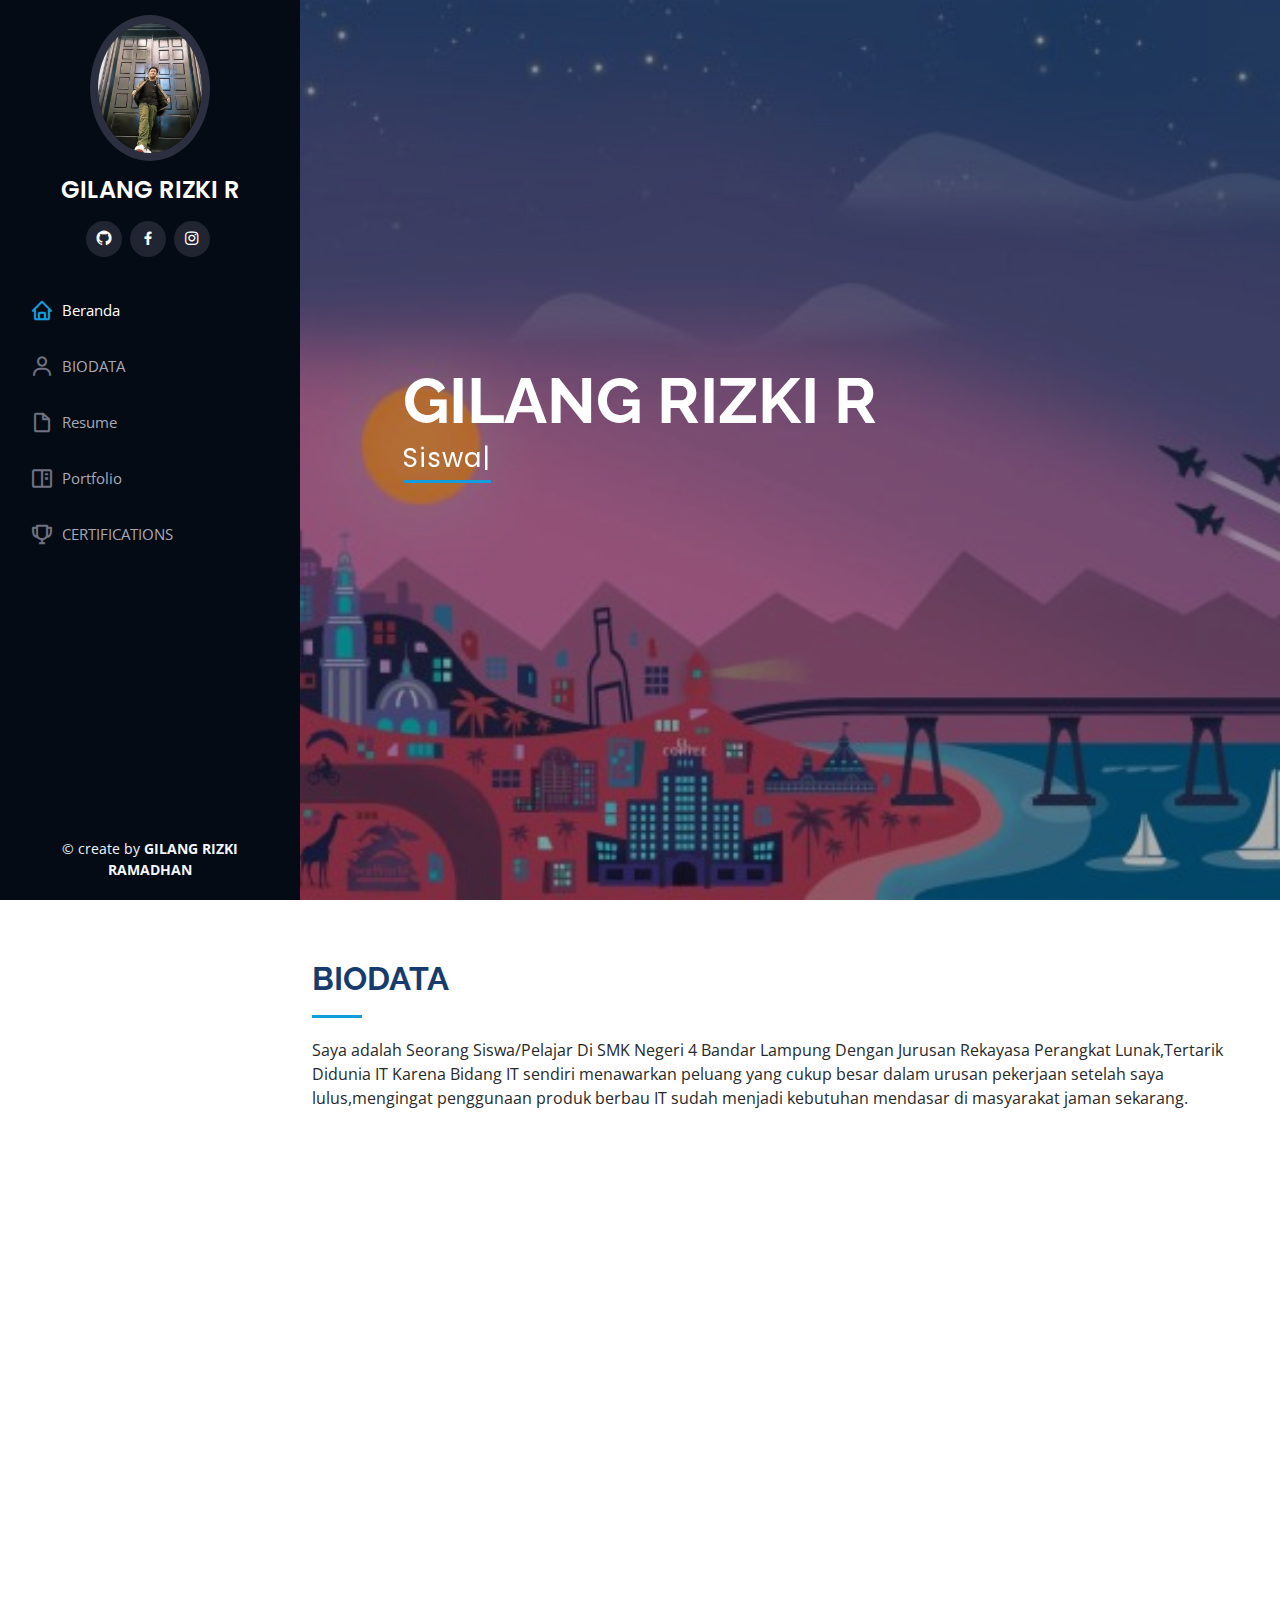
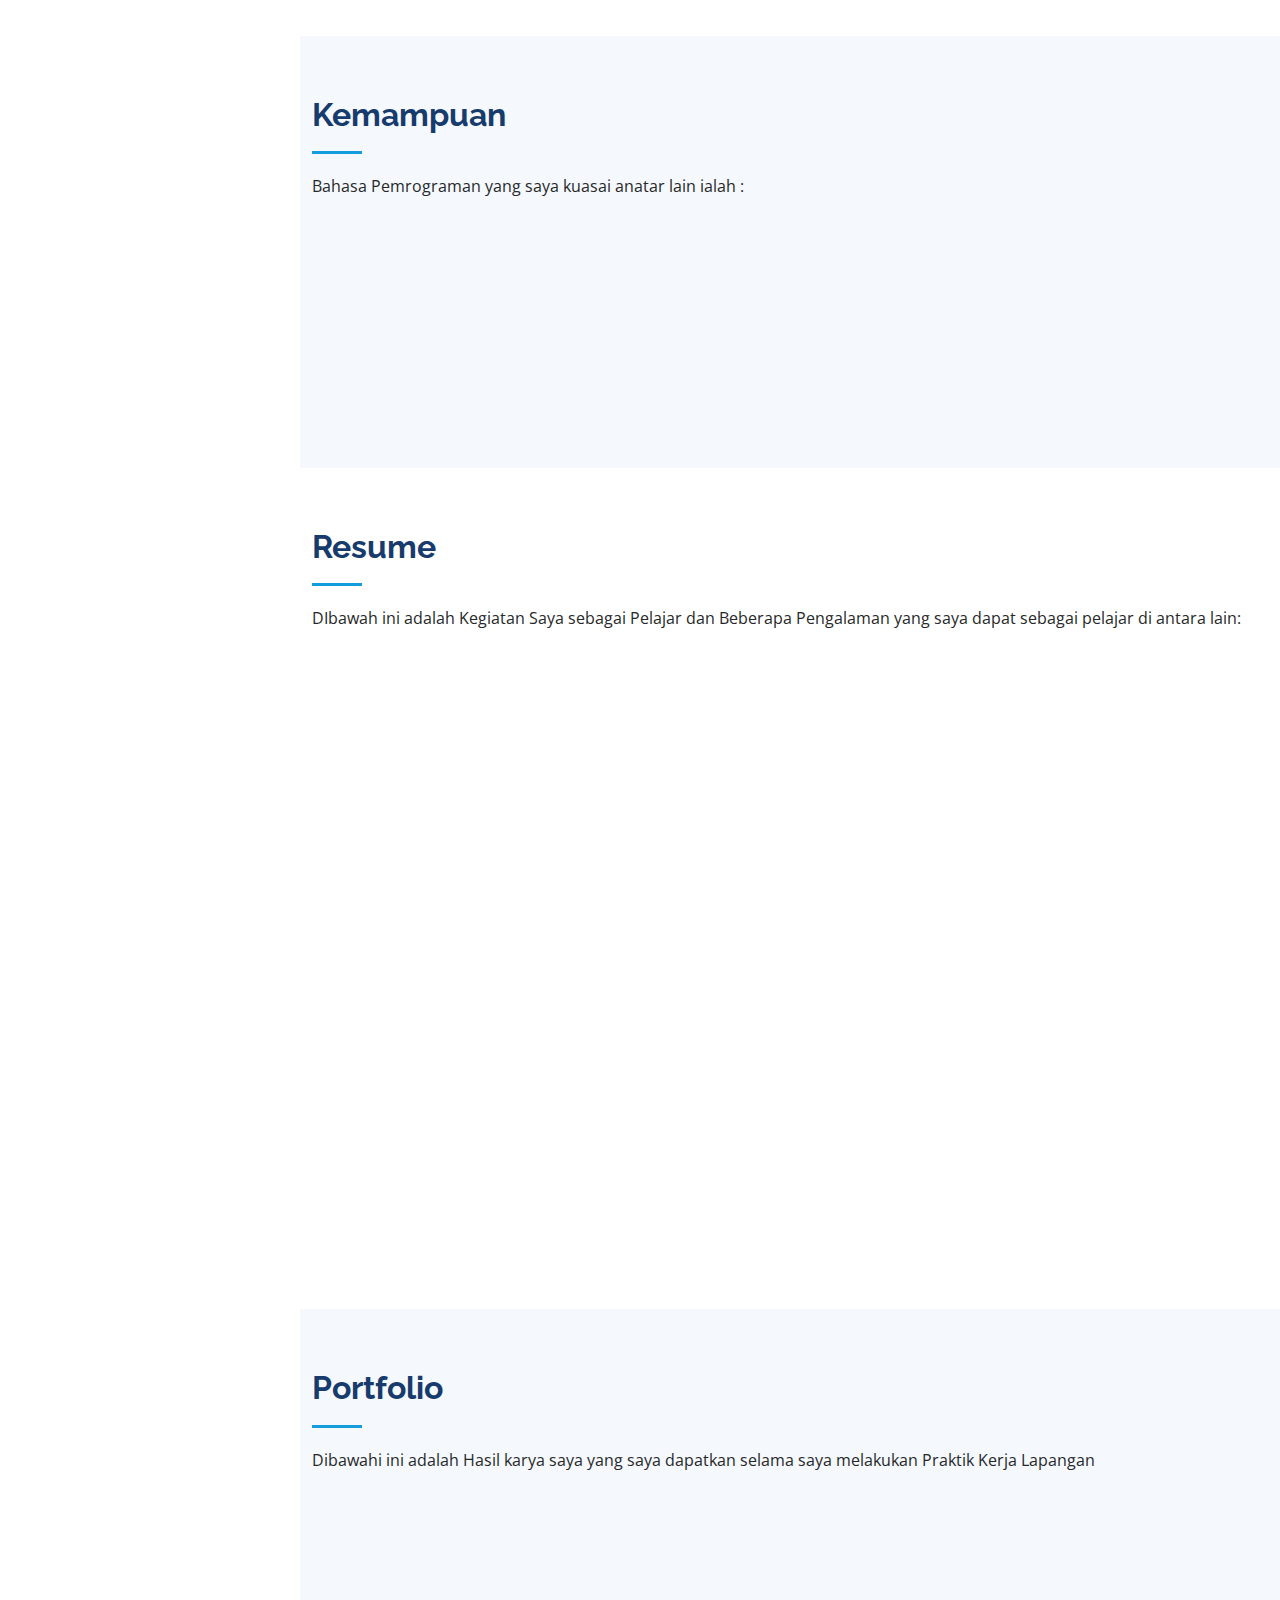
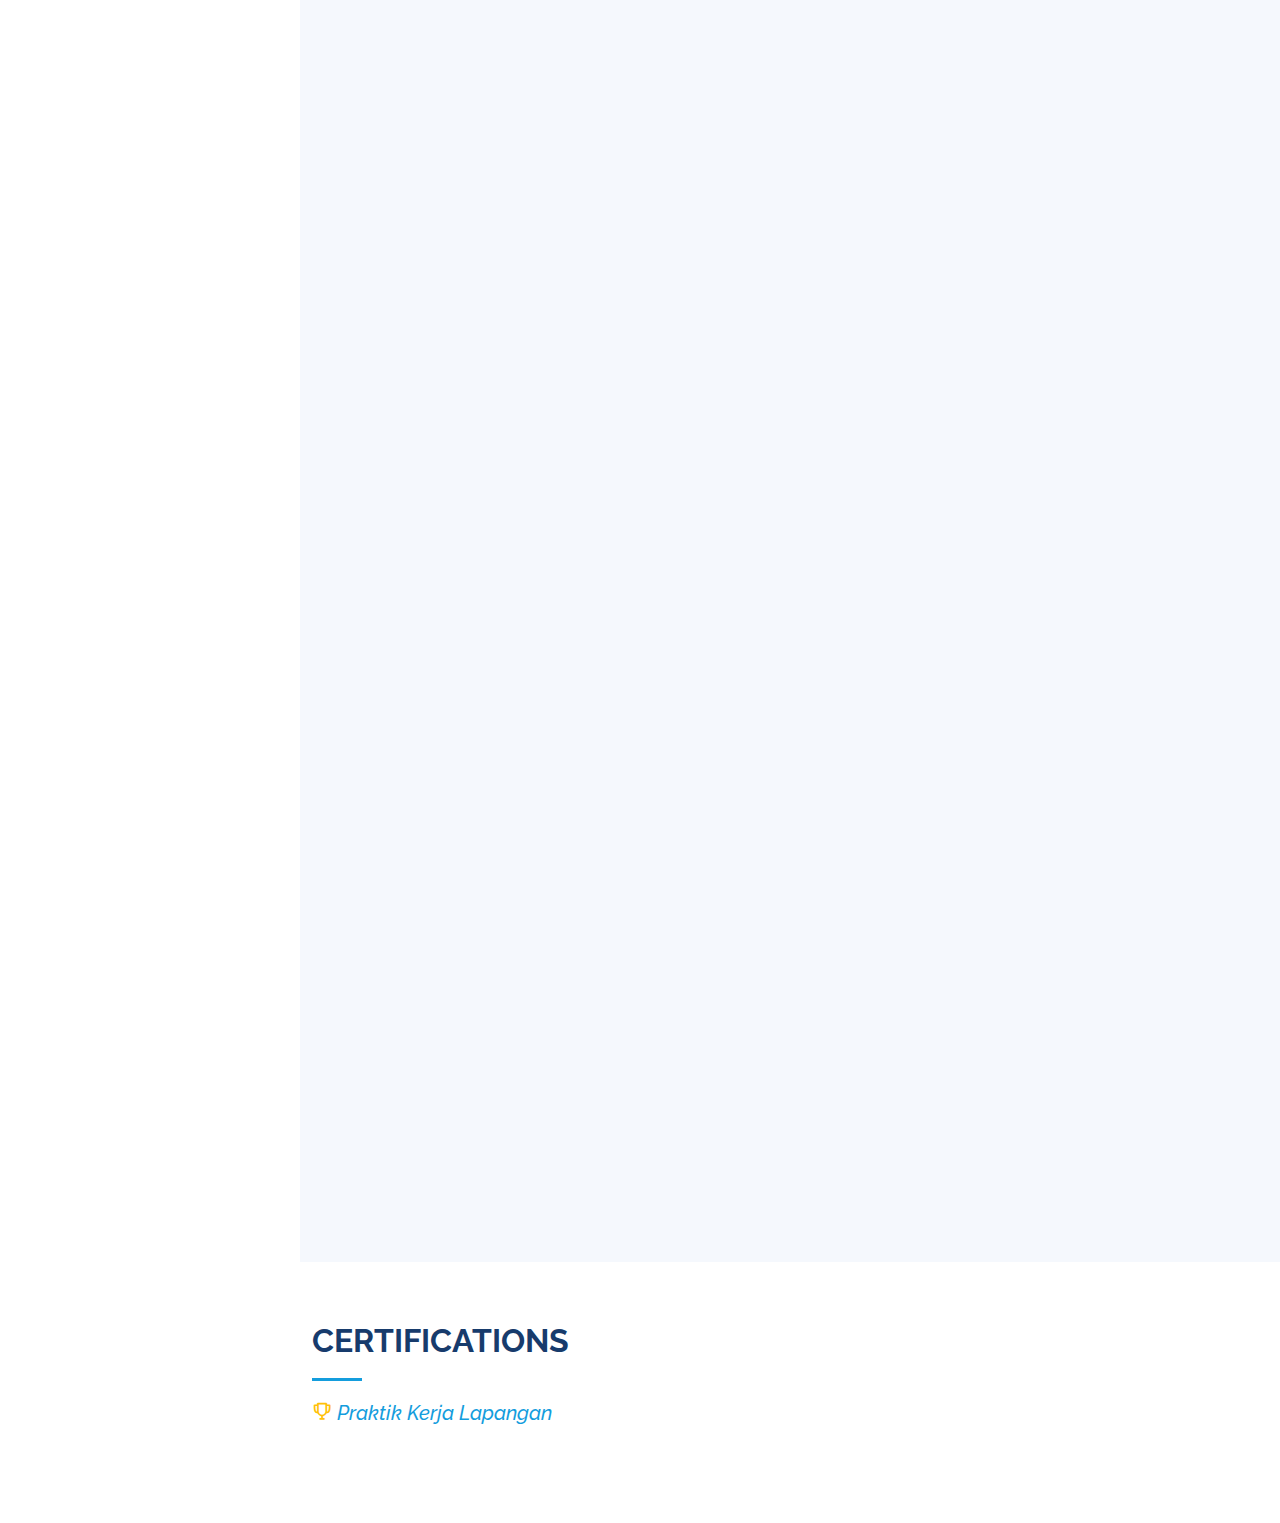
<file: index.html>
<!DOCTYPE html>
<html lang="en">
  <head>
    <meta charset="utf-8" />
    <meta content="width=device-width, initial-scale=1.0" name="viewport" />

    <title>Curicculum Vitae Bootstrap Template - Index</title>
    <meta content="" name="description" />
    <meta content="" name="keywords" />

    <!-- Favicons -->
    <link href="assets/img/favicon.png" rel="icon" />
    <link href="assets/img/apple-touch-icon.png" rel="apple-touch-icon" />

    <!-- Google Fonts -->
    <link href="https://fonts.googleapis.com/css?family=Open+Sans:300,300i,400,400i,600,600i,700,700i|Raleway:300,300i,400,400i,500,500i,600,600i,700,700i|Poppins:300,300i,400,400i,500,500i,600,600i,700,700i" rel="stylesheet" />

    <!-- Vendor CSS Files -->
    <link href="assets/vendor/aos/aos.css" rel="stylesheet" />
    <link href="assets/vendor/bootstrap/css/bootstrap.min.css" rel="stylesheet" />
    <link href="assets/vendor/bootstrap-icons/bootstrap-icons.css" rel="stylesheet" />
    <link href="assets/vendor/boxicons/css/boxicons.min.css" rel="stylesheet" />
    <link href="assets/vendor/glightbox/css/glightbox.min.css" rel="stylesheet" />
    <link href="assets/vendor/swiper/swiper-bundle.min.css" rel="stylesheet" />

    <!-- Template Main CSS File -->
    <link href="assets/css/style.css" rel="stylesheet" />

    <!-- =======================================================
  * Template Name: iPortfolio - v3.7.0
  * Template URL: https://bootstrapmade.com/iportfolio-bootstrap-portfolio-websites-template/
  * Author: BootstrapMade.com
  * License: https://bootstrapmade.com/license/
  ======================================================== -->
  </head>

  <body>
    <!-- ======= Mobile nav toggle button ======= -->
    <i class="bi bi-list mobile-nav-toggle d-xl-none"></i>

    <!-- ======= Header ======= -->
    <header id="header">
      <div class="d-flex flex-column">
        <div class="profile">
          <img src="assets/img/WhatsApp Image 2022-04-14 at 09.47.21.jpeg" alt="" class="img-fluid rounded-circle" />
          <h1 class="text-light"><a href="index.html">GILANG RIZKI R</a></h1>
          <div class="social-links mt-3 text-center">
            <a target="_blank" href="https://github.com/gilangrizkiramadhan19" class="github"><i class="bx bxl-github"></i></a>
            <a target="_blank" href="https://www.facebook.com/gilang.r.ramdhan.1" class="facebook"><i class="bx bxl-facebook"></i></a>
            <a target="_blank" href="https://www.instagram.com/gilangrizkiramadhann19/" class="instagram"><i class="bx bxl-instagram"></i></a>
            <!-- <a href="#" class="google-plus"><i class="bx bxl-skype"></i></a>
          <a href="#" class="linkedin"><i class="bx bxl-linkedin"></i></a> -->
          </div>
        </div>

        <nav id="navbar" class="nav-menu navbar">
          <ul>
            <li>
              <a href="#hero" class="nav-link scrollto active"><i class="bx bx-home"></i> <span>Beranda</span></a>
            </li>
            <li>
              <a href="#BIODATA" class="nav-link scrollto"><i class="bx bx-user"></i> <span>BIODATA</span></a>
            </li>
            <li>
              <a href="#resume" class="nav-link scrollto"><i class="bx bx-file-blank"></i> <span>Resume</span></a>
            </li>
            <li>
              <a href="#portfolio" class="nav-link scrollto"><i class="bx bx-book-content"></i> <span>Portfolio</span></a>
            </li>
            <li>
              <a href="#CERTIFICATIONS" class="nav-link scrollto"><i class="bx bx-trophy"></i> <span>CERTIFICATIONS</span></a>
            </li>
            <!-- <li>
              <a href="#contact" class="nav-link scrollto"><i class="bx bx-envelope"></i> <span>Contact</span></a>
            </li> -->
          </ul>
        </nav>
        <!-- .nav-menu -->
      </div>
    </header>
    <!-- End Header -->

    <!-- ======= Hero Section ======= -->
    <section id="hero" class="d-flex flex-column justify-content-center align-items-center">
      <div class="hero-container" data-aos="fade-in">
        <h1>GILANG RIZKI R</h1>
        <p> <span class="typed" data-typed-items="Siswa , SMK NEGERI 4 Bandar Lampung , Rekayasa Perangkat Lunak"></span></p>
      </div>
    </section>
    <!-- End Hero -->

    <main id="main">
      <!-- ======= About Section ======= -->
      <section id="BIODATA" class="about">
        <div class="container">
          <div class="section-title">
            <h2>BIODATA</h2>
            <p>
              Saya adalah Seorang Siswa/Pelajar Di SMK Negeri 4 Bandar Lampung Dengan Jurusan Rekayasa Perangkat Lunak,Tertarik Didunia IT Karena Bidang IT sendiri menawarkan peluang yang cukup besar dalam urusan pekerjaan setelah saya
              lulus,mengingat penggunaan produk berbau IT sudah menjadi kebutuhan mendasar di masyarakat jaman sekarang.
            </p>
          </div>

          <div class="row">
            <div class="col-lg-4" data-aos="fade-right">
              <img src="assets/img/WhatsApp Image 2022-04-14 at 09.47.21.jpeg" class="img-fluid" alt=""/>
            </div>
            <div class="col-lg-8 pt-4 pt-lg-0 content" data-aos="fade-left">
              <h3>Rekayasa Perangkat Lunak.</h3>
              <p class="fst-italic">Tujuan saya dalam menuntut ilmu di bidang Rekayasa Perangkat Lunak (RPL) adalah mengembangkan hobi dan potensi diri saya dalam mengelola perangkat lunak guna mempersiapkan diri dalam persaingan teknologi pada industri 5.0</p>
              <div class="row">
                <div class="row-lg-6">
                  <ul>
                    <li><i class="bi bi-chevron-right"></i> <strong>Umur:</strong> <span>16</span></li>
                    <li><i class="bi bi-chevron-right"></i> <strong>Tempat, Tanggal Lahir:</strong> <span>BANDAR LAMPUNG, 19 JUNI 2005</span></li>
                    <li><i class="bi bi-chevron-right"></i> <strong>No hp:</strong> <span>0821-8241-2099</span></li>
                    <li><i class="bi bi-chevron-right"></i> <strong>Kebangsaan:</strong> <span>BANDAR LAMPUNG, INDONESIA</li>
                  </ul>
                </div>
                <div class="col-lg-6">
                  <ul>
                    <li><i class="bi bi-chevron-right"></i> <strong>Agama:</strong> <span>ISLAM</span></li>
                    <li><i class="bi bi-chevron-right"></i> <strong>Status:</strong> <span>Pelajar</span></li>
                    <li><i class="bi bi-chevron-right"></i> <strong>Email:</strong> <span>Gilangrizkiramadhan1906@gmail.com</span></li>
                    <!-- <li><i class="bi bi-chevron-right"></i> <strong>Alamat:</strong> <span>Jl.Jati Baru 1 N0 26,LK. 1 RT. 012, Durian Payung, Tanjung Karang Pusat. BANDAR LAMPUNG</span></li> -->
                    <!-- <li><i class="bi bi-chevron-right"></i> <strong>Freelance:</strong> <span>Available</span></li> -->
                  </ul>
                </div>
              </div>
              <!-- <p>
                Officiis eligendi itaque labore et dolorum mollitia officiis optio vero. Quisquam sunt adipisci omnis et ut. Nulla accusantium dolor incidunt officia tempore. Et eius omnis. Cupiditate ut dicta maxime officiis quidem quia.
                Sed et consectetur qui quia repellendus itaque neque. Aliquid amet quidem ut quaerat cupiditate. Ab et eum qui repellendus omnis culpa magni laudantium dolores.
              </p> -->
            </div>
          </div>
        </div>
      </section>
      <!-- End About Section -->

      <!-- ======= Facts Section ======= -->
      <!-- <section id="facts" class="facts">
        <div class="container">
          <div class="section-title">
            <h2>Facts</h2>
            <p>
              Magnam dolores commodi suscipit. Necessitatibus eius consequatur ex aliquid fuga eum quidem. Sit sint consectetur velit. Quisquam quos quisquam cupiditate. Et nemo qui impedit suscipit alias ea. Quia fugiat sit in iste
              officiis commodi quidem hic quas.
            </p>
          </div>

          <div class="row no-gutters">
            <div class="col-lg-3 col-md-6 d-md-flex align-items-md-stretch" data-aos="fade-up">
              <div class="count-box">
                <i class="bi bi-emoji-smile"></i>
                <span data-purecounter-start="0" data-purecounter-end="232" data-purecounter-duration="1" class="purecounter"></span>
                <p><strong>Happy Clients</strong> consequuntur quae</p>
              </div>
            </div>

            <div class="col-lg-3 col-md-6 d-md-flex align-items-md-stretch" data-aos="fade-up" data-aos-delay="100">
              <div class="count-box">
                <i class="bi bi-journal-richtext"></i>
                <span data-purecounter-start="0" data-purecounter-end="521" data-purecounter-duration="1" class="purecounter"></span>
                <p><strong>Projects</strong> adipisci atque cum quia aut</p>
              </div>
            </div>

            <div class="col-lg-3 col-md-6 d-md-flex align-items-md-stretch" data-aos="fade-up" data-aos-delay="200">
              <div class="count-box">
                <i class="bi bi-headset"></i>
                <span data-purecounter-start="0" data-purecounter-end="1453" data-purecounter-duration="1" class="purecounter"></span>
                <p><strong>Hours Of Support</strong> aut commodi quaerat</p>
              </div>
            </div>

            <div class="col-lg-3 col-md-6 d-md-flex align-items-md-stretch" data-aos="fade-up" data-aos-delay="300">
              <div class="count-box">
                <i class="bi bi-people"></i>
                <span data-purecounter-start="0" data-purecounter-end="32" data-purecounter-duration="1" class="purecounter"></span>
                <p><strong>Hard Workers</strong> rerum asperiores dolor</p>
              </div>
            </div>
          </div>
        </div>
      </section> -->
      <!-- End Facts Section -->

      <!-- ======= Skills Section ======= -->
      <section id="skills" class="skills section-bg">
        <div class="container">
          <div class="section-title">
            <h2>Kemampuan</h2>
            <p>
           Bahasa Pemrograman yang saya kuasai anatar lain ialah :
            </p>
          </div>

          <div class="row skills-content">
            <div class="col-lg-6" data-aos="fade-up">
              <div class="progress">
                <span class="skill">HTML <i class="val">100%</i></span>
                <div class="progress-bar-wrap">
                  <div class="progress-bar" role="progressbar" aria-valuenow="100" aria-valuemin="0" aria-valuemax="100"></div>
                </div>
              </div>

              <div class="progress">
                <span class="skill">CSS <i class="val">80%</i></span>
                <div class="progress-bar-wrap">
                  <div class="progress-bar" role="progressbar" aria-valuenow="90" aria-valuemin="0" aria-valuemax="100"></div>
                </div>
              </div>

              <div class="progress">
                <span class="skill">Materialize <i class="val">70%</i></span>
                <div class="progress-bar-wrap">
                  <div class="progress-bar" role="progressbar" aria-valuenow="75" aria-valuemin="0" aria-valuemax="100"></div>
                </div>
              </div>
            </div>

            <div class="col-lg-6" data-aos="fade-up" data-aos-delay="100">
              <div class="progress">
                <span class="skill">Simantic UI <i class="val">70%</i></span>
                <div class="progress-bar-wrap">
                  <div class="progress-bar" role="progressbar" aria-valuenow="80" aria-valuemin="0" aria-valuemax="100"></div>
                </div>
              </div>

              <div class="progress">
                <span class="skill">Commend Line <i class="val">50%</i></span>
                <div class="progress-bar-wrap">
                  <div class="progress-bar" role="progressbar" aria-valuenow="90" aria-valuemin="0" aria-valuemax="100"></div>
                </div>
              </div>

              <div class="progress">
                <span class="skill">JavaScript <i class="val">15%</i></span>
                <div class="progress-bar-wrap">
                  <div class="progress-bar" role="progressbar" aria-valuenow="55" aria-valuemin="0" aria-valuemax="100"></div>
                </div>
              </div>
            </div>
          </div>
        </div>
      </section>
      <!-- End Skills Section -->

      <!-- ======= Resume Section ======= -->
      <section id="resume" class="resume">
        <div class="container">
          <div class="section-title">
            <h2>Resume</h2>
            <p>
              DIbawah ini adalah Kegiatan Saya sebagai Pelajar dan Beberapa Pengalaman yang saya dapat sebagai pelajar di antara lain:
            </p>
          </div>

          <div class="row">
            <div class="col-lg-6" data-aos="fade-up">
              <!-- <h3 class="resume-title"> Pendidikan</h3> -->
              <h3 class="resume-title">Pendidikan</h3>
              <div class="resume-item">
                <h4>
                  TK KARTINI 2 BANDAR LAMPUNG
                </h4>
                <h5>2008</h5>
                <!-- <p><em>Rochester Institute of Technology, Rochester, NY</em></p>
                <p>Qui deserunt veniam. Et sed aliquam labore tempore sed quisquam iusto autem sit. Ea vero voluptatum qui ut dignissimos deleniti nerada porti sand markend</p> -->
              </div>

              <!-- <h3 class="resume-title">Pendidikan</h3> -->
              <div class="resume-item">
                <h4>
                  SD NEGERI 1 PALAPA BANDAR LAMPUNG</h4>
                <h5>2012 - 2017</h5>
                <!-- <p><em>Rochester Institute of Technology, Rochester, NY</em></p>
                <p>Qui deserunt veniam. Et sed aliquam labore tempore sed quisquam iusto autem sit. Ea vero voluptatum qui ut dignissimos deleniti nerada porti sand markend</p> -->
              </div>
             <div class="resume-item">
                <h4>SMP NEGERI 9 BANDAR LAMPUNG</h4>
                <h5>2017 - 2020</h5>
                <!-- <!- - <p><em>Rochester Institute of Technology, Rochester, NY</em></p>
                <p>Quia nobis sequi est occaecati aut. Repudiandae et iusto quae reiciendis et quis Eius vel ratione eius unde vitae rerum voluptates asperiores voluptatem Earum molestiae consequatur neque etlon sader mart dila</p> --> -->
              </div>
              <div class="resume-item">
                <h4>SMK NEGERI 4 BANDAR LAMPUNG</h4>
                <h5>2020- 2024</h5>
                <!-- <!- - <p><em>Rochester Institute of Technology, Rochester, NY</em></p>
                <p>Quia nobis sequi est occaecati aut. Repudiandae et iusto quae reiciendis et quis Eius vel ratione eius unde vitae rerum voluptates asperiores voluptatem Earum molestiae consequatur neque etlon sader mart dila</p> --> -->
              </div>
            </div>
            <div class="col-lg-6" data-aos="fade-up" data-aos-delay="100">
              <h3 class="resume-title">Pengalaman</h3>
              <div class="resume-item">
                <h4>MENGIKUTI KEGIATAN EKSTRAKURIKULER FUTSAL</h4>
                <h5>Juli 2017 - Desember 2019</h5>
                <!-- <p><em>Experion, New York, NY </em></p>
                <ul>
                  <li>Lead in the design, development, and implementation of the graphic, layout, and production communication materials</li>
                  <li>Delegate tasks to the 7 members of the design team and provide counsel on all aspects of the project.</li>
                  <li>Supervise the assessment of all graphic materials in order to ensure quality and accuracy of the design</li>
                  <li>Oversee the efficient use of production project budgets ranging from $2,000 - $25,000</li>
                </ul> -->
              </div>
              <div class="resume-item">
                <h4>MENGIKUTI KEGIATAN EKSTRAKURIKULER MERPATI PUTIH</h4>
                <h5>Juli 2017 - Desember 2018</h5>
                <!-- <p><em>Stepping Stone Advertising, New York, NY</em></p>
                <ul>
                  <li>Developed numerous marketing programs (logos, brochures,infographics, presentations, and advertisements).</li>
                  <li>Managed up to 5 projects or tasks at a given time while under pressure</li>
                  <li>Recommended and consulted with clients on the most appropriate graphic design</li>
                  <li>Created 4+ design presentations and proposals a month for clients and account managers</li>
                </ul> -->
              </div>
              <div class="resume-item">
                <h4>PRAKTIK KERJA LAPANGAN</h4>
                <p><em>NIOMIC PT CERDASKAN GENERASI BANGSA, BANDAR LAMPUNG</em></p>
                <h5>Desember 2021 - April 2022</h5>
                <ul>
                  <li>Belajar dan Memahami Pemrograman HTML, CSS, Bootstrap, Simantic UI, Materialize, Commend Line, Github, Java Script.</li>
                  <li>Membuat Desain Iklan, Konten Media Sosial, Banner E-mail,dan Bahan-bahan Pembuatan Website.</li>
                  <li>Membuat Website profil pribadi</li>
                  <li>Membuat Website Sederhana Portofolio</li>
                </ul>
              </div>
            </div>
          </div>
        </div>
      </section>
      <!-- End Resume Section -->

      <!-- ======= Portfolio Section ======= -->
      <section id="portfolio" class="portfolio section-bg">
        <div class="container">
          <div class="section-title">
            <h2>Portfolio</h2>
            <p>
            Dibawahi ini adalah Hasil karya saya yang saya dapatkan selama saya melakukan Praktik Kerja Lapangan
            </p>
          </div>

          <div class="row" data-aos="fade-up">
            <div class="col-lg-12 d-flex justify-content-center">
              <ul id="portfolio-flters">
                <li data-filter="*" class="filter-active">All</li>
                <li data-filter=".filter-app">Konten</li>
                <li data-filter=".filter-card">Event</li>
                <li data-filter=".filter-web">Iklan</li>
              </ul>
            </div>
          </div>

          <div class="row portfolio-container" data-aos="fade-up" data-aos-delay="100">
            <div class="col-lg-4 col-md-6 portfolio-item filter-app">
              <div class="portfolio-wrap">
                <img src="assets/img/portfolio/kontensosial1.png" class="img-fluid" alt="" />
                <div class="portfolio-links">
                  <a href="assets/img/portfolio/portfolio-1.jpg" data-gallery="portfolioGallery" class="portfolio-lightbox" title="App 1"><i class="bx bx-plus"></i></a>
                  <a href="portfolio-details.html" title="More Details"><i class="bx bx-link"></i></a>
                </div>
              </div>
            </div>

            <div class="col-lg-4 col-md-6 portfolio-item filter-web">
              <div class="portfolio-wrap">
                <img src="assets/img/portfolio/DEVELOPMENT.png" class="img-fluid" alt="" />
                <div class="portfolio-links">
                  <a href="assets/img/portfolio/portfolio-2.jpg" data-gallery="portfolioGallery" class="portfolio-lightbox" title="Web 3"><i class="bx bx-plus"></i></a>
                  <a href="portfolio-details.html" title="More Details"><i class="bx bx-link"></i></a>
                </div>
              </div>
            </div>

            <div class="col-lg-4 col-md-6 portfolio-item filter-app">
              <div class="portfolio-wrap">
                <img src="assets/img/portfolio/kontensosial3.png" class="img-fluid" alt="" />
                <div class="portfolio-links">
                  <a href="assets/img/portfolio/portfolio-3.jpg" data-gallery="portfolioGallery" class="portfolio-lightbox" title="App 2"><i class="bx bx-plus"></i></a>
                  <a href="portfolio-details.html" title="More Details"><i class="bx bx-link"></i></a>
                </div>
              </div>
            </div>

            <div class="col-lg-4 col-md-6 portfolio-item filter-card">
              <div class="portfolio-wrap">
                <img src="assets/img/portfolio/Event.png" class="img-fluid" alt="" />
                <div class="portfolio-links">
                  <a href="assets/img/portfolio/portfolio-4.jpg" data-gallery="portfolioGallery" class="portfolio-lightbox" title="Card 2"><i class="bx bx-plus"></i></a>
                  <a href="portfolio-details.html" title="More Details"><i class="bx bx-link"></i></a>
                </div>
              </div>
            </div>

            <div class="col-lg-4 col-md-6 portfolio-item filter-web">
              <div class="portfolio-wrap">
                <img src="assets/img/portfolio/Benefit.png" class="img-fluid" alt="" />
                <div class="portfolio-links">
                  <a href="assets/img/portfolio/portfolio-5.jpg" data-gallery="portfolioGallery" class="portfolio-lightbox" title="Web 2"><i class="bx bx-plus"></i></a>
                  <a href="portfolio-details.html" title="More Details"><i class="bx bx-link"></i></a>
                </div>
              </div>
            </div>

            <div class="col-lg-4 col-md-6 portfolio-item filter-app">
              <div class="portfolio-wrap">
                <img src="assets/img/portfolio/kontensosial2.png" class="img-fluid" alt="" />
                <div class="portfolio-links">
                  <a href="assets/img/portfolio/portfolio-6.jpg" data-gallery="portfolioGallery" class="portfolio-lightbox" title="App 3"><i class="bx bx-plus"></i></a>
                  <a href="portfolio-details.html" title="More Details"><i class="bx bx-link"></i></a>
                </div>
              </div>
            </div>

            <div class="col-lg-4 col-md-6 portfolio-item filter-card">
              <div class="portfolio-wrap">
                <img src="assets/img/portfolio/Raih mimpi kamu.png" class="img-fluid" alt="" />
                <div class="portfolio-links">
                  <a href="assets/img/portfolio/portfolio-7.jpg" data-gallery="portfolioGallery" class="portfolio-lightbox" title="Card 1"><i class="bx bx-plus"></i></a>
                  <a href="portfolio-details.html" title="More Details"><i class="bx bx-link"></i></a>
                </div>
              </div>
            </div>

            <div class="col-lg-4 col-md-6 portfolio-item filter-card">
              <div class="portfolio-wrap">
                <img src="assets/img/portfolio/1.png" class="img-fluid" alt="" />
                <div class="portfolio-links">
                  <a href="assets/img/portfolio/portfolio-8.jpg" data-gallery="portfolioGallery" class="portfolio-lightbox" title="Card 3"><i class="bx bx-plus"></i></a>
                  <a href="portfolio-details.html" title="More Details"><i class="bx bx-link"></i></a>
                </div>
              </div>
            </div>

            <div class="col-lg-4 col-md-6 portfolio-item filter-web">
              <div class="portfolio-wrap">
                <img src="assets/img/portfolio/IDM.png" class="img-fluid" alt="" />
                <div class="portfolio-links">
                  <a href="assets/img/portfolio/portfolio-9.jpg" data-gallery="portfolioGallery" class="portfolio-lightbox" title="Web 3"><i class="bx bx-plus"></i></a>
                  <a href="portfolio-details.html" title="More Details"><i class="bx bx-link"></i></a>
                </div>
              </div>
            </div>
          </div>
        </div>
      </section>
      <!-- End Portfolio Section -->

      <!-- ======= Services Section ======= -->
      <section id="CERTIFICATIONS" class="services">
        <div class="container">
          <div class="section-title">
            <h2>CERTIFICATIONS</h2>
           <h5><em>
            <i class="bx bx-trophy text-warning"></i>
         <a href="https://certified.niomic.com/?number=000146INT001/NIOMIC/III/2022
         ">Praktik Kerja Lapangan
          </li>
           </em></h5>
          </div>

          <!-- <div class="row">
            <div class="col-lg-4 col-md-6 icon-box" data-aos="fade-up">
              <div class="icon"><i class="bi bi-briefcase"></i></div>
              <h4 class="title"><a href="">Lorem Ipsum</a></h4>
              <p class="description">Voluptatum deleniti atque corrupti quos dolores et quas molestias excepturi sint occaecati cupiditate non provident</p>
            </div>
            <div class="col-lg-4 col-md-6 icon-box" data-aos="fade-up" data-aos-delay="100">
              <div class="icon"><i class="bi bi-card-checklist"></i></div>
              <h4 class="title"><a href="">Dolor Sitema</a></h4>
              <p class="description">Minim veniam, quis nostrud exercitation ullamco laboris nisi ut aliquip ex ea commodo consequat tarad limino ata</p>
            </div>
            <div class="col-lg-4 col-md-6 icon-box" data-aos="fade-up" data-aos-delay="200">
              <div class="icon"><i class="bi bi-bar-chart"></i></div>
              <h4 class="title"><a href="">Sed ut perspiciatis</a></h4>
              <p class="description">Duis aute irure dolor in reprehenderit in voluptate velit esse cillum dolore eu fugiat nulla pariatur</p>
            </div>
            <div class="col-lg-4 col-md-6 icon-box" data-aos="fade-up" data-aos-delay="300">
              <div class="icon"><i class="bi bi-binoculars"></i></div>
              <h4 class="title"><a href="">Magni Dolores</a></h4>
              <p class="description">Excepteur sint occaecat cupidatat non proident, sunt in culpa qui officia deserunt mollit anim id est laborum</p>
            </div>
            <div class="col-lg-4 col-md-6 icon-box" data-aos="fade-up" data-aos-delay="400">
              <div class="icon"><i class="bi bi-brightness-high"></i></div>
              <h4 class="title"><a href="">Nemo Enim</a></h4>
              <p class="description">At vero eos et accusamus et iusto odio dignissimos ducimus qui blanditiis praesentium voluptatum deleniti atque</p>
            </div>
            <div class="col-lg-4 col-md-6 icon-box" data-aos="fade-up" data-aos-delay="500">
              <div class="icon"><i class="bi bi-calendar4-week"></i></div>
              <h4 class="title"><a href="">Eiusmod Tempor</a></h4>
              <p class="description">Et harum quidem rerum facilis est et expedita distinctio. Nam libero tempore, cum soluta nobis est eligendi</p>
            </div>
          </div>
        </div>
      </section> -->
      <!-- End Services Section -->

      <!-- ======= Testimonials Section ======= -->
      <!-- <section id="testimonials" class="testimonials section-bg">
        <div class="container">
          <div class="section-title">
            <h2>Testimonials</h2>
            <p>
              Magnam dolores commodi suscipit. Necessitatibus eius consequatur ex aliquid fuga eum quidem. Sit sint consectetur velit. Quisquam quos quisquam cupiditate. Et nemo qui impedit suscipit alias ea. Quia fugiat sit in iste
              officiis commodi quidem hic quas.
            </p>
          </div>

          <div class="testimonials-slider swiper" data-aos="fade-up" data-aos-delay="100">
            <div class="swiper-wrapper">
              <div class="swiper-slide">
                <div class="testimonial-item" data-aos="fade-up">
                  <p>
                    <i class="bx bxs-quote-alt-left quote-icon-left"></i>
                    Proin iaculis purus consequat sem cure digni ssim donec porttitora entum suscipit rhoncus. Accusantium quam, ultricies eget id, aliquam eget nibh et. Maecen aliquam, risus at semper.
                    <i class="bx bxs-quote-alt-right quote-icon-right"></i>
                  </p>
                  <img src="assets/img/testimonials/testimonials-1.jpg" class="testimonial-img" alt="" />
                  <h3>Saul Goodman</h3>
                  <h4>Ceo &amp; Founder</h4>
                </div>
              </div> -->
              <!-- End testimonial item -->

              <!-- <div class="swiper-slide">
                <div class="testimonial-item" data-aos="fade-up" data-aos-delay="100">
                  <p>
                    <i class="bx bxs-quote-alt-left quote-icon-left"></i>
                    Export tempor illum tamen malis malis eram quae irure esse labore quem cillum quid cillum eram malis quorum velit fore eram velit sunt aliqua noster fugiat irure amet legam anim culpa.
                    <i class="bx bxs-quote-alt-right quote-icon-right"></i>
                  </p>
                  <img src="assets/img/testimonials/testimonials-2.jpg" class="testimonial-img" alt="" />
                  <h3>Sara Wilsson</h3>
                  <h4>Designer</h4>
                </div>
              </div> -->
              <!-- End testimonial item -->

              <!-- <div class="swiper-slide">
                <div class="testimonial-item" data-aos="fade-up" data-aos-delay="200">
                  <p>
                    <i class="bx bxs-quote-alt-left quote-icon-left"></i>
                    Enim nisi quem export duis labore cillum quae magna enim sint quorum nulla quem veniam duis minim tempor labore quem eram duis noster aute amet eram fore quis sint minim.
                    <i class="bx bxs-quote-alt-right quote-icon-right"></i>
                  </p>
                  <img src="assets/img/testimonials/testimonials-3.jpg" class="testimonial-img" alt="" />
                  <h3>Jena Karlis</h3>
                  <h4>Store Owner</h4>
                </div>
              </div> -->
              <!-- End testimonial item -->

              <!-- <div class="swiper-slide">
                <div class="testimonial-item" data-aos="fade-up" data-aos-delay="300">
                  <p>
                    <i class="bx bxs-quote-alt-left quote-icon-left"></i>
                    Fugiat enim eram quae cillum dolore dolor amet nulla culpa multos export minim fugiat minim velit minim dolor enim duis veniam ipsum anim magna sunt elit fore quem dolore labore illum veniam.
                    <i class="bx bxs-quote-alt-right quote-icon-right"></i>
                  </p>
                  <img src="assets/img/testimonials/testimonials-4.jpg" class="testimonial-img" alt="" />
                  <h3>Matt Brandon</h3>
                  <h4>Freelancer</h4>
                </div>
              </div> -->
              <!-- End testimonial item -->

              <!-- <div class="swiper-slide">
                <div class="testimonial-item" data-aos="fade-up" data-aos-delay="400">
                  <p>
                    <i class="bx bxs-quote-alt-left quote-icon-left"></i>
                    Quis quorum aliqua sint quem legam fore sunt eram irure aliqua veniam tempor noster veniam enim culpa labore duis sunt culpa nulla illum cillum fugiat legam esse veniam culpa fore nisi cillum quid.
                    <i class="bx bxs-quote-alt-right quote-icon-right"></i>
                  </p>
                  <img src="assets/img/testimonials/testimonials-5.jpg" class="testimonial-img" alt="" />
                  <h3>John Larson</h3>
                  <h4>Entrepreneur</h4>
                </div>
              </div> -->
              <!-- End testimonial item -->
            <!-- </div>
            <div class="swiper-pagination"></div>
          </div>
        </div>
      </section> -->
      <!-- End Testimonials Section -->

      <!-- ======= Contact Section ======= -->
      <!-- <section id="contact" class="contact">
        <div class="container">
          <div class="section-title">
            <h2>Contact</h2>
            <p>
              Magnam dolores commodi suscipit. Necessitatibus eius consequatur ex aliquid fuga eum quidem. Sit sint consectetur velit. Quisquam quos quisquam cupiditate. Et nemo qui impedit suscipit alias ea. Quia fugiat sit in iste
              officiis commodi quidem hic quas.
            </p>
          </div>

          <div class="row" data-aos="fade-in">
            <div class="col-lg-5 d-flex align-items-stretch">
              <div class="info">
                <div class="address">
                  <i class="bi bi-geo-alt"></i>
                  <h4>Location:</h4>
                  <p>A108 Adam Street, New York, NY 535022</p>
                </div>

                <div class="email">
                  <i class="bi bi-envelope"></i>
                  <h4>Email:</h4>
                  <p>info@example.com</p>
                </div>

                <div class="phone">
                  <i class="bi bi-phone"></i>
                  <h4>Call:</h4>
                  <p>+1 5589 55488 55s</p>
                </div>

                <iframe
                  src="https://www.google.com/maps/embed?pb=!1m14!1m8!1m3!1d12097.433213460943!2d-74.0062269!3d40.7101282!3m2!1i1024!2i768!4f13.1!3m3!1m2!1s0x0%3A0xb89d1fe6bc499443!2sDowntown+Conference+Center!5e0!3m2!1smk!2sbg!4v1539943755621"
                  frameborder="0"
                  style="border: 0; width: 100%; height: 290px"
                  allowfullscreen
                ></iframe>
              </div>
            </div>

            <div class="col-lg-7 mt-5 mt-lg-0 d-flex align-items-stretch">
              <form action="forms/contact.php" method="post" role="form" class="php-email-form">
                <div class="row">
                  <div class="form-group col-md-6">
                    <label for="name">Your Name</label>
                    <input type="text" name="name" class="form-control" id="name" required />
                  </div>
                  <div class="form-group col-md-6">
                    <label for="name">Your Email</label>
                    <input type="email" class="form-control" name="email" id="email" required />
                  </div>
                </div>
                <div class="form-group">
                  <label for="name">Subject</label>
                  <input type="text" class="form-control" name="subject" id="subject" required />
                </div>
                <div class="form-group">
                  <label for="name">Message</label>
                  <textarea class="form-control" name="message" rows="10" required></textarea>
                </div>
                <div class="my-3">
                  <div class="loading">Loading</div>
                  <div class="error-message"></div>
                  <div class="sent-message">Your message has been sent. Thank you!</div>
                </div>
                <div class="text-center"><button type="submit">Send Message</button></div>
              </form>
            </div>
          </div>
        </div>
      </section> -->
      <!-- End Contact Section -->
    <!-- </main> -->
    <!-- End #main -->

    <!-- ======= Footer ======= -->
    <footer id="footer">
      <div class="container">
        <div class="copyright">
          &copy; create by <strong><span>GILANG RIZKI RAMADHAN</span></strong>
        </div> 
        <div class="credits">
          <!-- All the links in the footer should remain intact. -->
          <!-- You can delete the links only if you purchased the pro version. -->
          <!-- Licensing information: https://bootstrapmade.com/license/ -->
          <!-- Purchase the pro version with working PHP/AJAX contact form: https://bootstrapmade.com/iportfolio-bootstrap-portfolio-websites-template/ -->
          <!-- Designed by <a href="https://bootstrapmade.com/">BootstrapMade</a> -->
        </div>
      </div>
    </footer>
    <!-- End  Footer -->

    <a href="#" class="back-to-top d-flex align-items-center justify-content-center"><i class="bi bi-arrow-up-short"></i></a>

    <!-- Vendor JS Files -->
    <script src="assets/vendor/purecounter/purecounter.js"></script>
    <script src="assets/vendor/aos/aos.js"></script>
    <script src="assets/vendor/bootstrap/js/bootstrap.bundle.min.js"></script>
    <script src="assets/vendor/glightbox/js/glightbox.min.js"></script>
    <script src="assets/vendor/isotope-layout/isotope.pkgd.min.js"></script>
    <script src="assets/vendor/swiper/swiper-bundle.min.js"></script>
    <script src="assets/vendor/typed.js/typed.min.js"></script>
    <script src="assets/vendor/waypoints/noframework.waypoints.js"></script>
    <script src="assets/vendor/php-email-form/validate.js"></script>

    <!-- Template Main JS File -->
    <script src="assets/js/main.js"></script>
  </body>
</html>
</file>
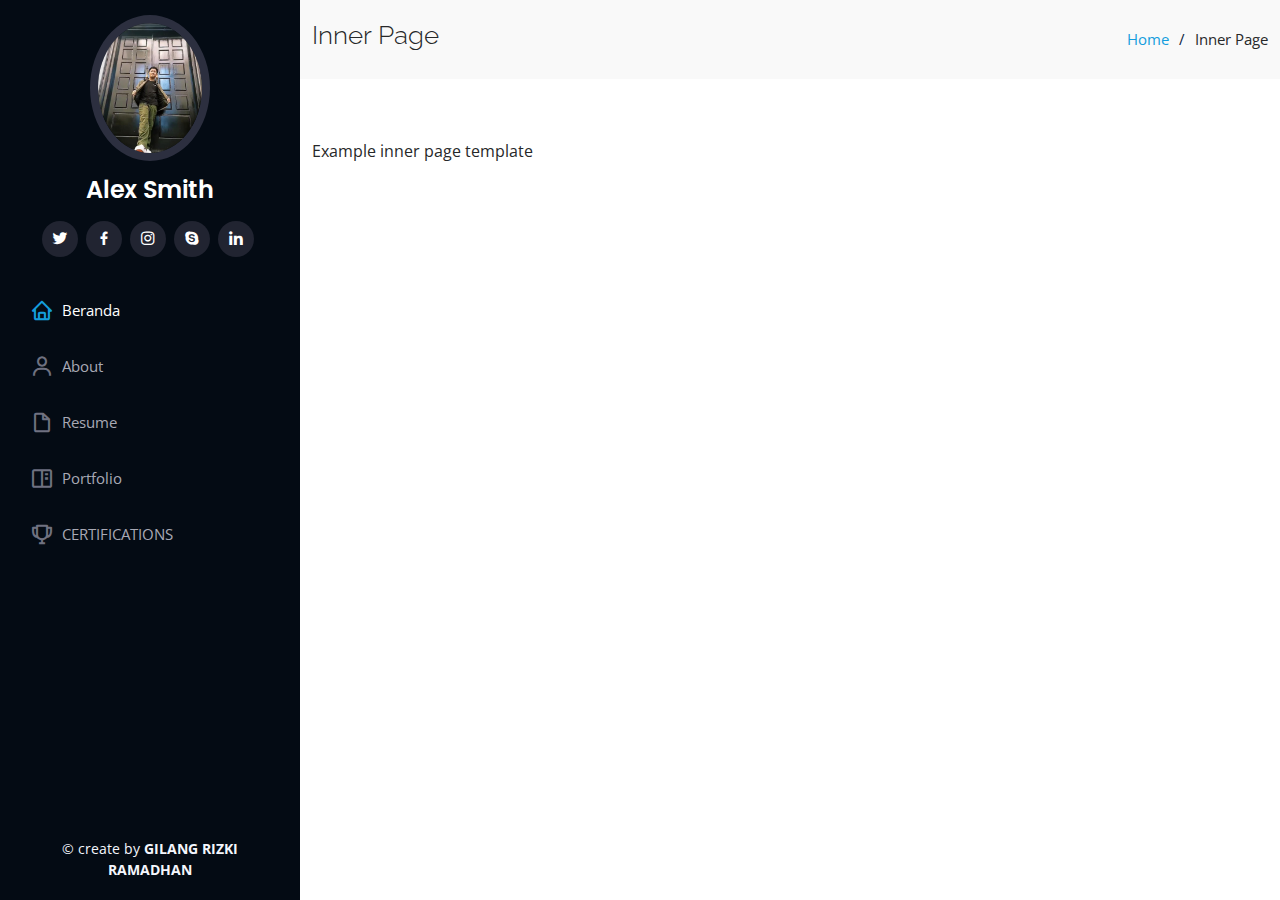
<file: inner-page.html>
<!DOCTYPE html>
<html lang="en">
  <head>
    <meta charset="utf-8" />
    <meta content="width=device-width, initial-scale=1.0" name="viewport" />

    <title>Curicculum Vitae - CV Bootstrap Template</title>
    <meta content="" name="description" />
    <meta content="" name="keywords" />

    <!-- Favicons -->
    <link href="assets/img/favicon.png" rel="icon" />
    <link href="assets/img/apple-touch-icon.png" rel="apple-touch-icon" />

    <!-- Google Fonts -->
    <link href="https://fonts.googleapis.com/css?family=Open+Sans:300,300i,400,400i,600,600i,700,700i|Raleway:300,300i,400,400i,500,500i,600,600i,700,700i|Poppins:300,300i,400,400i,500,500i,600,600i,700,700i" rel="stylesheet" />

    <!-- Vendor CSS Files -->
    <link href="assets/vendor/aos/aos.css" rel="stylesheet" />
    <link href="assets/vendor/bootstrap/css/bootstrap.min.css" rel="stylesheet" />
    <link href="assets/vendor/bootstrap-icons/bootstrap-icons.css" rel="stylesheet" />
    <link href="assets/vendor/boxicons/css/boxicons.min.css" rel="stylesheet" />
    <link href="assets/vendor/glightbox/css/glightbox.min.css" rel="stylesheet" />
    <link href="assets/vendor/swiper/swiper-bundle.min.css" rel="stylesheet" />

    <!-- Template Main CSS File -->
    <link href="assets/css/style.css" rel="stylesheet" />

    <!-- =======================================================
  * Template Name: iPortfolio - v3.7.0
  * Template URL: https://bootstrapmade.com/iportfolio-bootstrap-portfolio-websites-template/
  * Author: BootstrapMade.com
  * License: https://bootstrapmade.com/license/
  ======================================================== -->
  </head>

  <body>
    <!-- ======= Mobile nav toggle button ======= -->
    <i class="bi bi-list mobile-nav-toggle d-xl-none"></i>

    <!-- ======= Header ======= -->
    <header id="header">
      <div class="d-flex flex-column">
        <div class="profile">
          <img src="assets/img/WhatsApp Image 2022-04-14 at 09.47.21.jpeg" alt="" class="img-fluid rounded-circle" />
          <h1 class="text-light"><a href="index.html">Alex Smith</a></h1>
          <div class="social-links mt-3 text-center">
            <a href="#" class="twitter"><i class="bx bxl-twitter"></i></a>
            <a href="#" class="facebook"><i class="bx bxl-facebook"></i></a>
            <a href="#" class="instagram"><i class="bx bxl-instagram"></i></a>
            <a href="#" class="google-plus"><i class="bx bxl-skype"></i></a>
            <a href="#" class="linkedin"><i class="bx bxl-linkedin"></i></a>
          </div>
        </div>

        <nav id="navbar" class="nav-menu navbar">
          <ul>
            <li>
              <a href="#hero" class="nav-link scrollto active"><i class="bx bx-home"></i> <span>Beranda</span></a>
            </li>
            <li>
              <a href="#about" class="nav-link scrollto"><i class="bx bx-user"></i> <span>About</span></a>
            </li>
            <li>
              <a href="#resume" class="nav-link scrollto"><i class="bx bx-file-blank"></i> <span>Resume</span></a>
            </li>
            <li>
              <a href="#portfolio" class="nav-link scrollto"><i class="bx bx-book-content"></i> <span>Portfolio</span></a>
            </li>
            <li>
              <a href="#CERTIFICATIONS" class="nav-link scrollto"><i class="bx bx-trophy"></i> <span>CERTIFICATIONS</span></a>
            </li>
            <!-- <li>
              <a href="#CERTIFICATIONS" class="nav-link scrollto"><i class="bx bx-trophy"></i> <span>CERTIFICATIONS</span></a>
            </li> -->
          </ul>
        </nav>
        <!-- .nav-menu -->
      </div>
    </header>
    <!-- End Header -->

    <main id="main">
      <!-- ======= Breadcrumbs ======= -->
      <section class="breadcrumbs">
        <div class="container">
          <div class="d-flex justify-content-between align-items-center">
            <h2>Inner Page</h2>
            <ol>
              <li><a href="index.html">Home</a></li>
              <li>Inner Page</li>
            </ol>
          </div>
        </div>
      </section>
      <!-- End Breadcrumbs -->

      <section class="inner-page">
        <div class="container">
          <p>Example inner page template</p>
        </div>
      </section>
    </main>
    <!-- End #main -->

    <!-- ======= Footer ======= -->
    <footer id="footer">
      <div class="container">
        <div class="copyright">
          &copy; create by <strong><span>GILANG RIZKI RAMADHAN</span></strong
        </div>
        <div class="credits">
          <!-- All the links in the footer should remain intact. -->
          <!-- You can delete the links only if you purchased the pro version. -->
          <!-- Licensing information: https://bootstrapmade.com/license/ -->
          <!-- Purchase the pro version with working PHP/AJAX contact form: https://bootstrapmade.com/iportfolio-bootstrap-portfolio-websites-template/ -->
          <!-- Designed by <a href="https://bootstrapmade.com/">BootstrapMade</a> -->
        </div>
      </div>
    </footer>
    <!-- End  Footer -->

    <a href="#" class="back-to-top d-flex align-items-center justify-content-center"><i class="bi bi-arrow-up-short"></i></a>

    <!-- Vendor JS Files -->
    <script src="assets/vendor/purecounter/purecounter.js"></script>
    <script src="assets/vendor/aos/aos.js"></script>
    <script src="assets/vendor/bootstrap/js/bootstrap.bundle.min.js"></script>
    <script src="assets/vendor/glightbox/js/glightbox.min.js"></script>
    <script src="assets/vendor/isotope-layout/isotope.pkgd.min.js"></script>
    <script src="assets/vendor/swiper/swiper-bundle.min.js"></script>
    <script src="assets/vendor/typed.js/typed.min.js"></script>
    <script src="assets/vendor/waypoints/noframework.waypoints.js"></script>
    <script src="assets/vendor/php-email-form/validate.js"></script>

    <!-- Template Main JS File -->
    <script src="assets/js/main.js"></script>
  </body>
</html>
</file>
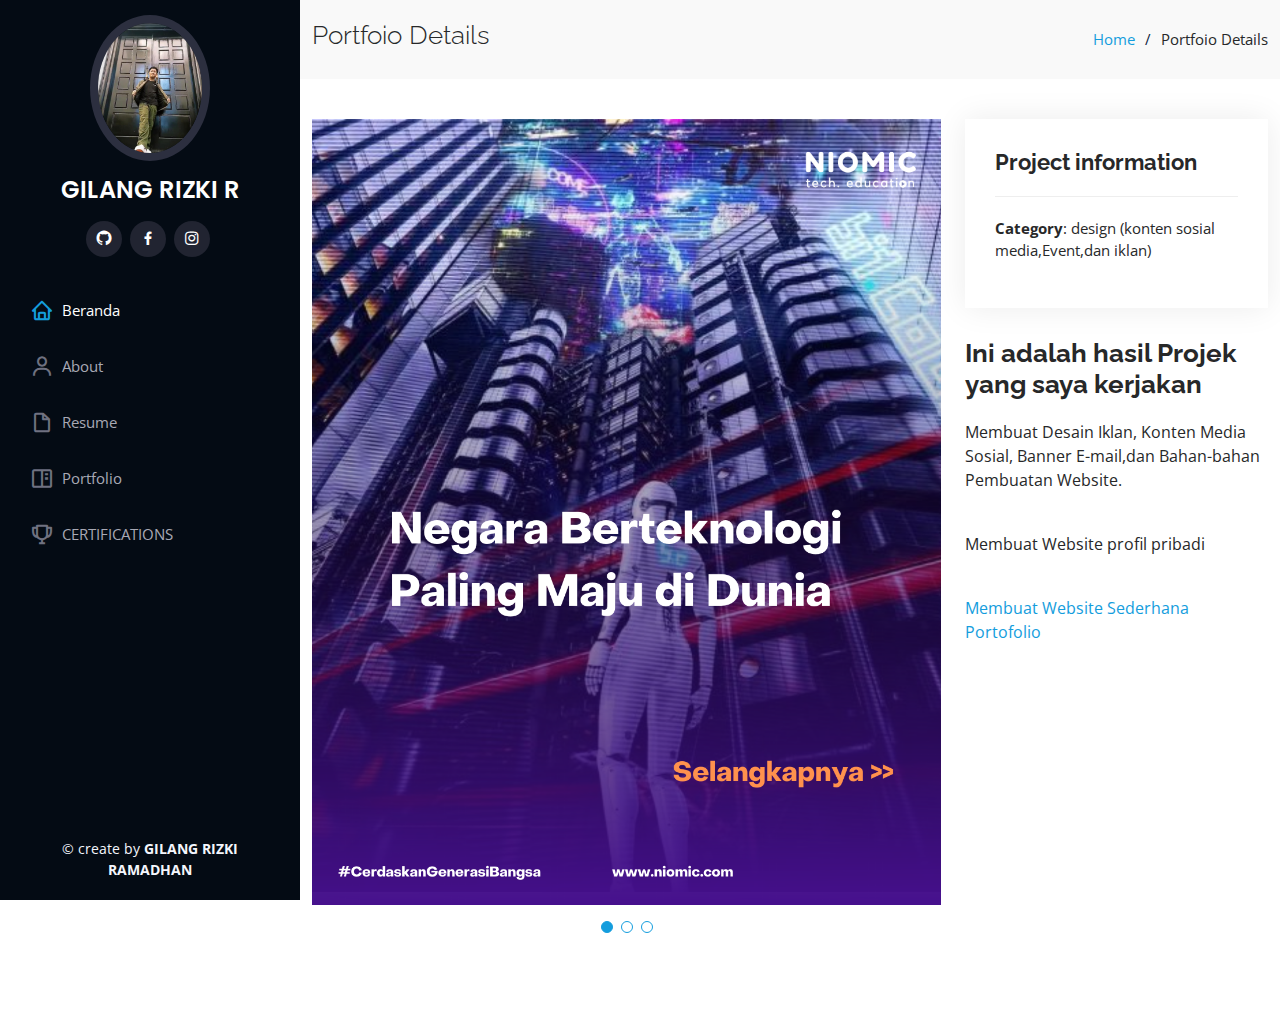
<file: portfolio-details.html>
<!DOCTYPE html>
<html lang="en">
  <head>
    <meta charset="utf-8" />
    <meta content="width=device-width, initial-scale=1.0" name="viewport" />

    <title>Curicculum Vitae - CV Bootstrap Template</title>
    <meta content="" name="description" />
    <meta content="" name="keywords" />

    <!-- Favicons -->
    <link href="assets/img/favicon.png" rel="icon" />
    <link href="assets/img/apple-touch-icon.png" rel="apple-touch-icon" />

    <!-- Google Fonts -->
    <link href="https://fonts.googleapis.com/css?family=Open+Sans:300,300i,400,400i,600,600i,700,700i|Raleway:300,300i,400,400i,500,500i,600,600i,700,700i|Poppins:300,300i,400,400i,500,500i,600,600i,700,700i" rel="stylesheet" />

    <!-- Vendor CSS Files -->
    <link href="assets/vendor/aos/aos.css" rel="stylesheet" />
    <link href="assets/vendor/bootstrap/css/bootstrap.min.css" rel="stylesheet" />
    <link href="assets/vendor/bootstrap-icons/bootstrap-icons.css" rel="stylesheet" />
    <link href="assets/vendor/boxicons/css/boxicons.min.css" rel="stylesheet" />
    <link href="assets/vendor/glightbox/css/glightbox.min.css" rel="stylesheet" />
    <link href="assets/vendor/swiper/swiper-bundle.min.css" rel="stylesheet" />

    <!-- Template Main CSS File -->
    <link href="assets/css/style.css" rel="stylesheet" />

    <!-- =======================================================
  * Template Name: iPortfolio - v3.7.0
  * Template URL: https://bootstrapmade.com/iportfolio-bootstrap-portfolio-websites-template/
  * Author: BootstrapMade.com
  * License: https://bootstrapmade.com/license/
  ======================================================== -->
  </head>

  <body>
    <!-- ======= Mobile nav toggle button ======= -->
    <i class="bi bi-list mobile-nav-toggle d-xl-none"></i>

    <!-- ======= Header ======= -->
    <header id="header">
      <div class="d-flex flex-column">
        <div class="profile">
          <img src="assets/img/WhatsApp Image 2022-04-14 at 09.47.21.jpeg" alt="" class="img-fluid rounded-circle" />
          <h1 class="text-light"><a href="index.html">GILANG RIZKI R</a></h1>
          <div class="social-links mt-3 text-center">
            <a target="_blank" href="https://github.com/gilangrizkiramadhan19" class="github"><i class="bx bxl-github"></i></a>
            <a target="_blank" href="https://www.facebook.com/gilang.r.ramdhan.1" class="facebook"><i class="bx bxl-facebook"></i></a>
            <a target="_blank" href="https://www.instagram.com/gilangrizkiramadhann19/" class="instagram"><i class="bx bxl-instagram"></i></a>
          </div>
        </div>

        <nav id="navbar" class="nav-menu navbar">
          <ul>
            <li>
              <a href="#hero" class="nav-link scrollto active"><i class="bx bx-home"></i> <span>Beranda</span></a>
            </li>
            <li>
              <a href="#about" class="nav-link scrollto"><i class="bx bx-user"></i> <span>About</span></a>
            </li>
            <li>
              <a href="#resume" class="nav-link scrollto"><i class="bx bx-file-blank"></i> <span>Resume</span></a>
            </li>
            <li>
              <a href="#portfolio" class="nav-link scrollto"><i class="bx bx-book-content"></i> <span>Portfolio</span></a>
            </li>
            <li>
              <a href="#CERTIFICATIONS" class="nav-link scrollto"><i class="bx bx-trophy"></i> <span>CERTIFICATIONS</span></a>
            </li>
            <!-- <li>
              <a href="#CERTIFICATIONS" class="nav-link scrollto"><i class="bx bx-trophy"></i> <span>CERTIFICATIONS</span></a>
            </li> -->
          </ul>
        </nav>
        <!-- .nav-menu -->
      </div>
    </header>
    <!-- End Header -->

    <main id="main">
      <!-- ======= Breadcrumbs ======= -->
      <section id="breadcrumbs" class="breadcrumbs">
        <div class="container">
          <div class="d-flex justify-content-between align-items-center">
            <h2>Portfoio Details</h2>
            <ol>
              <li><a href="index.html">Home</a></li>
              <li>Portfoio Details</li>
            </ol>
          </div>
        </div>
      </section>
      <!-- End Breadcrumbs -->

      <!-- ======= Portfolio Details Section ======= -->
      <section id="portfolio-details" class="portfolio-details">
        <div class="container">
          <div class="row gy-4">
            <div class="col-lg-8">
              <div class="portfolio-details-slider swiper">
                <div class="swiper-wrapper align-items-center">
                  <div class="swiper-slide">
                    <img src="assets/img/portfolio/kontensosial1.png" alt="" />
                  </div>

                  <div class="swiper-slide">
                    <img src="assets/img/portfolio/Raih mimpi kamu.png" alt="" />
                  </div>

                  <div class="swiper-slide">
                    <img src="assets/img/portfolio/Benefit.png" alt="" />
                  </div>
                </div>
                <div class="swiper-pagination"></div>
              </div>
            </div>

            <div class="col-lg-4">
              <div class="portfolio-info">
                <h3>Project information</h3>
                <ul>
                  <li><strong>Category</strong>: design (konten sosial media,Event,dan iklan)</li>
                  <!-- <li><strong>Client</strong>: ASU Company</li>
                  <li><strong>Project date</strong>: 01 March, 2020</li>
                  <li><strong>Project URL</strong>: <a href="#">www.example.com</a></li> -->
                </ul>
              </div>
              <div class="portfolio-description">
                <h2>Ini adalah hasil Projek yang saya kerjakan</h2>
                <p>Membuat Desain Iklan, Konten Media Sosial, Banner E-mail,dan Bahan-bahan Pembuatan Website.</p>
                <br />
                <p>Membuat Website profil pribadi</p>
                <br />
                <p><a target="_blank" href="https://gilangrizkiramadhan19.github.io">Membuat Website Sederhana Portofolio</a></p>
              </div>
            </div>
          </div>
        </div>
      </section>
      <!-- End Portfolio Details Section -->
    </main>
    <!-- End #main -->

    <!-- ======= Footer ======= -->
    <footer id="footer">
      <div class="container">
        <div class="copyright">
          &copy; create by <strong><span>GILANG RIZKI RAMADHAN</span></strong
        </div>
        <div class="credits">
          <!-- All the links in the footer should remain intact. -->
          <!-- You can delete the links only if you purchased the pro version. -->
          <!-- Licensing information: https://bootstrapmade.com/license/ -->
          <!-- Purchase the pro version with working PHP/AJAX contact form: https://bootstrapmade.com/iportfolio-bootstrap-portfolio-websites-template/ -->
          <!-- Designed by <a href="https://bootstrapmade.com/">BootstrapMade</a> -->
        </div>
      </div>
    </footer>
    <!-- End  Footer -->

    <a href="#" class="back-to-top d-flex align-items-center justify-content-center"><i class="bi bi-arrow-up-short"></i></a>

    <!-- Vendor JS Files -->
    <script src="assets/vendor/purecounter/purecounter.js"></script>
    <script src="assets/vendor/aos/aos.js"></script>
    <script src="assets/vendor/bootstrap/js/bootstrap.bundle.min.js"></script>
    <script src="assets/vendor/glightbox/js/glightbox.min.js"></script>
    <script src="assets/vendor/isotope-layout/isotope.pkgd.min.js"></script>
    <script src="assets/vendor/swiper/swiper-bundle.min.js"></script>
    <script src="assets/vendor/typed.js/typed.min.js"></script>
    <script src="assets/vendor/waypoints/noframework.waypoints.js"></script>
    <script src="assets/vendor/php-email-form/validate.js"></script>

    <!-- Template Main JS File -->
    <script src="assets/js/main.js"></script>
  </body>
</html>
</file>
<file: assets/css/style.css>
/**
* Template Name: iPortfolio - v3.7.0
* Template URL: https://bootstrapmade.com/iportfolio-bootstrap-portfolio-websites-template/
* Author: BootstrapMade.com
* License: https://bootstrapmade.com/license/
*/

/*--------------------------------------------------------------
# General
--------------------------------------------------------------*/
body {
  font-family: "Open Sans", sans-serif;
  color: #272829;
}

a {
  color: #149ddd;
  text-decoration: none;
}

a:hover {
  color: #37b3ed;
  text-decoration: none;
}

h1,
h2,
h3,
h4,
h5,
h6 {
  font-family: "Raleway", sans-serif;
}

/*--------------------------------------------------------------
# Back to top button
--------------------------------------------------------------*/
.back-to-top {
  position: fixed;
  visibility: hidden;
  opacity: 0;
  right: 15px;
  bottom: 15px;
  z-index: 996;
  background: #149ddd;
  width: 40px;
  height: 40px;
  border-radius: 50px;
  transition: all 0.4s;
}
.back-to-top i {
  font-size: 28px;
  color: #fff;
  line-height: 0;
}
.back-to-top:hover {
  background: #2eafec;
  color: #fff;
}
.back-to-top.active {
  visibility: visible;
  opacity: 1;
}

/*--------------------------------------------------------------
# Header
--------------------------------------------------------------*/
#header {
  position: fixed;
  top: 0;
  left: 0;
  bottom: 0;
  width: 300px;
  transition: all ease-in-out 0.5s;
  z-index: 9997;
  transition: all 0.5s;
  padding: 0 15px;
  background: #040b14;
  overflow-y: auto;
}
#header .profile img {
  margin: 15px auto;
  display: block;
  width: 120px;
  border: 8px solid #2c2f3f;
}
#header .profile h1 {
  font-size: 24px;
  margin: 0;
  padding: 0;
  font-weight: 600;
  -moz-text-align-last: center;
  text-align-last: center;
  font-family: "Poppins", sans-serif;
}
#header .profile h1 a,
#header .profile h1 a:hover {
  color: #fff;
  text-decoration: none;
}
#header .profile .social-links a {
  font-size: 18px;
  display: inline-block;
  background: #212431;
  color: #fff;
  line-height: 1;
  padding: 8px 0;
  margin-right: 4px;
  border-radius: 50%;
  text-align: center;
  width: 36px;
  height: 36px;
  transition: 0.3s;
}
#header .profile .social-links a:hover {
  background: #149ddd;
  color: #fff;
  text-decoration: none;
}

#main {
  margin-left: 300px;
}

@media (max-width: 1199px) {
  #header {
    left: -300px;
  }

  #main {
    margin-left: 0;
  }
}
/*--------------------------------------------------------------
# Navigation Menu
--------------------------------------------------------------*/
/* Desktop Navigation */
.nav-menu {
  padding: 30px 0 0 0;
}
.nav-menu * {
  margin: 0;
  padding: 0;
  list-style: none;
}
.nav-menu > ul > li {
  position: relative;
  white-space: nowrap;
}
.nav-menu a,
.nav-menu a:focus {
  display: flex;
  align-items: center;
  color: #a8a9b4;
  padding: 12px 15px;
  margin-bottom: 8px;
  transition: 0.3s;
  font-size: 15px;
}
.nav-menu a i,
.nav-menu a:focus i {
  font-size: 24px;
  padding-right: 8px;
  color: #6f7180;
}
.nav-menu a:hover,
.nav-menu .active,
.nav-menu .active:focus,
.nav-menu li:hover > a {
  text-decoration: none;
  color: #fff;
}
.nav-menu a:hover i,
.nav-menu .active i,
.nav-menu .active:focus i,
.nav-menu li:hover > a i {
  color: #149ddd;
}

/* Mobile Navigation */
.mobile-nav-toggle {
  position: fixed;
  right: 15px;
  top: 15px;
  z-index: 9998;
  border: 0;
  font-size: 24px;
  transition: all 0.4s;
  outline: none !important;
  background-color: #149ddd;
  color: #fff;
  width: 40px;
  height: 40px;
  display: inline-flex;
  align-items: center;
  justify-content: center;
  line-height: 0;
  border-radius: 50px;
  cursor: pointer;
}

.mobile-nav-active {
  overflow: hidden;
}
.mobile-nav-active #header {
  left: 0;
}

/*--------------------------------------------------------------
# Hero Section
--------------------------------------------------------------*/
#hero {
  width: 100%;
  height: 100vh;
  background: url("../img/aaaaa.jpg") top center;
  background-size: cover;
}
#hero:before {
  content: "";
  background: rgba(5, 13, 24, 0.3);
  position: absolute;
  bottom: 0;
  top: 0;
  left: 0;
  right: 0;
  z-index: 1;
}
#hero .hero-container {
  position: relative;
  z-index: 2;
  min-width: 300px;
}
#hero h1 {
  margin: 0 0 10px 0;
  font-size: 64px;
  font-weight: 700;
  line-height: 56px;
  color: #fff;
}
#hero p {
  color: #fff;
  margin-bottom: 50px;
  font-size: 26px;
  font-family: "Poppins", sans-serif;
}
#hero p span {
  color: #fff;
  padding-bottom: 4px;
  letter-spacing: 1px;
  border-bottom: 3px solid #149ddd;
}
@media (min-width: 1024px) {
  #hero {
    background-attachment: fixed;
  }
}
@media (max-width: 768px) {
  #hero h1 {
    font-size: 28px;
    line-height: 36px;
  }
  #hero h2 {
    font-size: 18px;
    line-height: 24px;
    margin-bottom: 30px;
  }
}

/*--------------------------------------------------------------
# Sections General
--------------------------------------------------------------*/
section {
  padding: 60px 0;
  overflow: hidden;
}

.section-bg {
  background: #f5f8fd;
}

.section-title {
  padding-bottom: 30px;
}
.section-title h2 {
  font-size: 32px;
  font-weight: bold;
  margin-bottom: 20px;
  padding-bottom: 20px;
  position: relative;
  color: #173b6c;
}
.section-title h2::after {
  content: "";
  position: absolute;
  display: block;
  width: 50px;
  height: 3px;
  background: #149ddd;
  bottom: 0;
  left: 0;
}
.section-title p {
  margin-bottom: 0;
}

/*--------------------------------------------------------------
# About
--------------------------------------------------------------*/
.about .content h3 {
  font-weight: 700;
  font-size: 26px;
  color: #173b6c;
}
.about .content ul {
  list-style: none;
  padding: 0;
}
.about .content ul li {
  margin-bottom: 20px;
  display: flex;
  align-items: center;
}
.about .content ul strong {
  margin-right: 10px;
}
.about .content ul i {
  font-size: 16px;
  margin-right: 5px;
  color: #149ddd;
  line-height: 0;
}
.about .content p:last-child {
  margin-bottom: 0;
}

/*--------------------------------------------------------------
# Facts
--------------------------------------------------------------*/
.facts {
  padding-bottom: 30px;
}
.facts .count-box {
  padding: 30px;
  width: 100%;
}
.facts .count-box i {
  display: block;
  font-size: 44px;
  color: #149ddd;
  float: left;
  line-height: 0;
}
.facts .count-box span {
  font-size: 48px;
  line-height: 40px;
  display: block;
  font-weight: 700;
  color: #050d18;
  margin-left: 60px;
}
.facts .count-box p {
  padding: 15px 0 0 0;
  margin: 0 0 0 60px;
  font-family: "Raleway", sans-serif;
  font-size: 14px;
  color: #122f57;
}
.facts .count-box a {
  font-weight: 600;
  display: block;
  margin-top: 20px;
  color: #122f57;
  font-size: 15px;
  font-family: "Poppins", sans-serif;
  transition: ease-in-out 0.3s;
}
.facts .count-box a:hover {
  color: #1f5297;
}

/*--------------------------------------------------------------
# Akills
--------------------------------------------------------------*/
.skills .progress {
  height: 60px;
  display: block;
  background: none;
  border-radius: 0;
}
.skills .progress .skill {
  padding: 0;
  margin: 0 0 6px 0;
  text-transform: uppercase;
  display: block;
  font-weight: 600;
  font-family: "Poppins", sans-serif;
  color: #050d18;
}
.skills .progress .skill .val {
  float: right;
  font-style: normal;
}
.skills .progress-bar-wrap {
  background: #dce8f8;
  height: 10px;
}
.skills .progress-bar {
  width: 1px;
  height: 10px;
  transition: 0.9s;
  background-color: #149ddd;
}

/*--------------------------------------------------------------
# Resume
--------------------------------------------------------------*/
.resume .resume-title {
  font-size: 26px;
  font-weight: 700;
  margin-top: 20px;
  margin-bottom: 20px;
  color: #050d18;
}
.resume .resume-item {
  padding: 0 0 20px 20px;
  margin-top: -2px;
  border-left: 2px solid #1f5297;
  position: relative;
}
.resume .resume-item h4 {
  line-height: 18px;
  font-size: 18px;
  font-weight: 600;
  text-transform: uppercase;
  font-family: "Poppins", sans-serif;
  color: #050d18;
  margin-bottom: 10px;
}
.resume .resume-item h5 {
  font-size: 16px;
  background: #e4edf9;
  padding: 5px 15px;
  display: inline-block;
  font-weight: 600;
  margin-bottom: 10px;
}
.resume .resume-item ul {
  padding-left: 20px;
}
.resume .resume-item ul li {
  padding-bottom: 10px;
}
.resume .resume-item:last-child {
  padding-bottom: 0;
}
.resume .resume-item::before {
  content: "";
  position: absolute;
  width: 16px;
  height: 16px;
  border-radius: 50px;
  left: -9px;
  top: 0;
  background: #fff;
  border: 2px solid #1f5297;
}

/*--------------------------------------------------------------
# Portfolio
--------------------------------------------------------------*/
.portfolio .portfolio-item {
  margin-bottom: 30px;
}
.portfolio #portfolio-flters {
  padding: 0;
  margin: 0 auto 35px auto;
  list-style: none;
  text-align: center;
  background: #fff;
  border-radius: 50px;
  padding: 2px 15px;
}
.portfolio #portfolio-flters li {
  cursor: pointer;
  display: inline-block;
  padding: 10px 15px 8px 15px;
  font-size: 14px;
  font-weight: 600;
  line-height: 1;
  text-transform: uppercase;
  color: #272829;
  margin-bottom: 5px;
  transition: all 0.3s ease-in-out;
}
.portfolio #portfolio-flters li:hover,
.portfolio #portfolio-flters li.filter-active {
  color: #149ddd;
}
.portfolio #portfolio-flters li:last-child {
  margin-right: 0;
}
.portfolio .portfolio-wrap {
  transition: 0.3s;
  position: relative;
  overflow: hidden;
  z-index: 1;
}
.portfolio .portfolio-wrap::before {
  content: "";
  background: rgba(255, 255, 255, 0.5);
  position: absolute;
  left: 0;
  right: 0;
  top: 0;
  bottom: 0;
  transition: all ease-in-out 0.3s;
  z-index: 2;
  opacity: 0;
}
.portfolio .portfolio-wrap .portfolio-links {
  opacity: 1;
  left: 0;
  right: 0;
  bottom: -60px;
  z-index: 3;
  position: absolute;
  transition: all ease-in-out 0.3s;
  display: flex;
  justify-content: center;
}
.portfolio .portfolio-wrap .portfolio-links a {
  color: #fff;
  font-size: 28px;
  text-align: center;
  background: rgba(20, 157, 221, 0.75);
  transition: 0.3s;
  width: 50%;
}
.portfolio .portfolio-wrap .portfolio-links a:hover {
  background: rgba(20, 157, 221, 0.95);
}
.portfolio .portfolio-wrap .portfolio-links a + a {
  border-left: 1px solid #37b3ed;
}
.portfolio .portfolio-wrap:hover::before {
  top: 0;
  left: 0;
  right: 0;
  bottom: 0;
  opacity: 1;
}
.portfolio .portfolio-wrap:hover .portfolio-links {
  opacity: 1;
  bottom: 0;
}

/*--------------------------------------------------------------
# Portfolio Details
--------------------------------------------------------------*/
.portfolio-details {
  padding-top: 40px;
}
.portfolio-details .portfolio-details-slider img {
  width: 100%;
}
.portfolio-details .portfolio-details-slider .swiper-pagination {
  margin-top: 20px;
  position: relative;
}
.portfolio-details .portfolio-details-slider .swiper-pagination .swiper-pagination-bullet {
  width: 12px;
  height: 12px;
  background-color: #fff;
  opacity: 1;
  border: 1px solid #149ddd;
}
.portfolio-details .portfolio-details-slider .swiper-pagination .swiper-pagination-bullet-active {
  background-color: #149ddd;
}
.portfolio-details .portfolio-info {
  padding: 30px;
  box-shadow: 0px 0 30px rgba(5, 13, 24, 0.08);
}
.portfolio-details .portfolio-info h3 {
  font-size: 22px;
  font-weight: 700;
  margin-bottom: 20px;
  padding-bottom: 20px;
  border-bottom: 1px solid #eee;
}
.portfolio-details .portfolio-info ul {
  list-style: none;
  padding: 0;
  font-size: 15px;
}
.portfolio-details .portfolio-info ul li + li {
  margin-top: 10px;
}
.portfolio-details .portfolio-description {
  padding-top: 30px;
}
.portfolio-details .portfolio-description h2 {
  font-size: 26px;
  font-weight: 700;
  margin-bottom: 20px;
}
.portfolio-details .portfolio-description p {
  padding: 0;
}

/*--------------------------------------------------------------
# Services
--------------------------------------------------------------*/
.services .icon-box {
  margin-bottom: 20px;
}
.services .icon {
  float: left;
  display: flex;
  align-items: center;
  justify-content: center;
  width: 54px;
  height: 54px;
  background: #149ddd;
  border-radius: 50%; 
  transition: 0.5s;
  border: 1px solid #149ddd;
}
.services .icon i {
  color: #fff;
  font-size: 24px;
  line-height: 0;
}
.services .icon-box:hover .icon {
  background: #fff;
}
.services .icon-box:hover .icon i {
  color: #149ddd;
}
.services .title {
  margin-left: 80px;
  font-weight: 700;
  margin-bottom: 15px;
  font-size: 18px;
}
.services .title a {
  color: #343a40;
}
.services .title a:hover {
  color: #149ddd;
}
.services .description {
  margin-left: 80px;
  line-height: 24px;
  font-size: 14px;
}

/*--------------------------------------------------------------
# Testimonials
--------------------------------------------------------------*/
.testimonials .testimonials-carousel,
.testimonials .testimonials-slider {
  overflow: hidden;
}
.testimonials .testimonial-item {
  box-sizing: content-box;
  text-align: center;
  min-height: 320px;
}
.testimonials .testimonial-item .testimonial-img {
  width: 90px;
  border-radius: 50%;
  margin: 0 auto;
}
.testimonials .testimonial-item h3 {
  font-size: 18px;
  font-weight: bold;
  margin: 10px 0 5px 0;
  color: #111;
}
.testimonials .testimonial-item h4 {
  font-size: 14px;
  color: #999;
  margin: 0;
}
.testimonials .testimonial-item .quote-icon-left,
.testimonials .testimonial-item .quote-icon-right {
  color: #c3e8fa;
  font-size: 26px;
}
.testimonials .testimonial-item .quote-icon-left {
  display: inline-block;
  left: -5px;
  position: relative;
}
.testimonials .testimonial-item .quote-icon-right {
  display: inline-block;
  right: -5px;
  position: relative;
  top: 10px;
}
.testimonials .testimonial-item p {
  font-style: italic;
  margin: 0 15px 15px 15px;
  padding: 20px;
  background: #fff;
  position: relative;
  margin-bottom: 35px;
  border-radius: 6px;
  box-shadow: 0px 2px 15px rgba(0, 0, 0, 0.1);
}
.testimonials .testimonial-item p::after {
  content: "";
  width: 0;
  height: 0;
  border-top: 20px solid #fff;
  border-right: 20px solid transparent;
  border-left: 20px solid transparent;
  position: absolute;
  bottom: -20px;
  left: calc(50% - 20px);
}
.testimonials .swiper-pagination {
  margin-top: 20px;
  position: relative;
}
.testimonials .swiper-pagination .swiper-pagination-bullet {
  width: 12px;
  height: 12px;
  background-color: #fff;
  opacity: 1;
  border: 1px solid #149ddd;
}
.testimonials .swiper-pagination .swiper-pagination-bullet-active {
  background-color: #149ddd;
}

/*--------------------------------------------------------------
# Contact
--------------------------------------------------------------*/
.contact {
  padding-bottom: 130px;
}
.contact .info {
  padding: 30px;
  background: #fff;
  width: 100%;
  box-shadow: 0 0 24px 0 rgba(0, 0, 0, 0.12);
}
.contact .info i {
  font-size: 20px;
  color: #149ddd;
  float: left;
  width: 44px;
  height: 44px;
  background: #dff3fc;
  display: flex;
  justify-content: center;
  align-items: center;
  border-radius: 50px;
  transition: all 0.3s ease-in-out;
}
.contact .info h4 {
  padding: 0 0 0 60px;
  font-size: 22px;
  font-weight: 600;
  margin-bottom: 5px;
  color: #050d18;
}
.contact .info p {
  padding: 0 0 10px 60px;
  margin-bottom: 20px;
  font-size: 14px;
  color: #173b6c;
}
.contact .info .email p {
  padding-top: 5px;
}
.contact .info .social-links {
  padding-left: 60px;
}
.contact .info .social-links a {
  font-size: 18px;
  display: inline-block;
  background: #333;
  color: #fff;
  line-height: 1;
  padding: 8px 0;
  border-radius: 50%;
  text-align: center;
  width: 36px;
  height: 36px;
  transition: 0.3s;
  margin-right: 10px;
}
.contact .info .social-links a:hover {
  background: #149ddd;
  color: #fff;
}
.contact .info .email:hover i,
.contact .info .address:hover i,
.contact .info .phone:hover i {
  background: #149ddd;
  color: #fff;
}
.contact .php-email-form {
  width: 100%;
  padding: 30px;
  background: #fff;
  box-shadow: 0 0 24px 0 rgba(0, 0, 0, 0.12);
}
.contact .php-email-form .form-group {
  padding-bottom: 8px;
}
.contact .php-email-form .validate {
  display: none;
  color: red;
  margin: 0 0 15px 0;
  font-weight: 400;
  font-size: 13px;
}
.contact .php-email-form .error-message {
  display: none;
  color: #fff;
  background: #ed3c0d;
  text-align: left;
  padding: 15px;
  font-weight: 600;
}
.contact .php-email-form .error-message br + br {
  margin-top: 25px;
}
.contact .php-email-form .sent-message {
  display: none;
  color: #fff;
  background: #18d26e;
  text-align: center;
  padding: 15px;
  font-weight: 600;
}
.contact .php-email-form .loading {
  display: none;
  background: #fff;
  text-align: center;
  padding: 15px;
}
.contact .php-email-form .loading:before {
  content: "";
  display: inline-block;
  border-radius: 50%;
  width: 24px;
  height: 24px;
  margin: 0 10px -6px 0;
  border: 3px solid #18d26e;
  border-top-color: #eee;
  -webkit-animation: animate-loading 1s linear infinite;
  animation: animate-loading 1s linear infinite;
}
.contact .php-email-form .form-group {
  margin-bottom: 15px;
}
.contact .php-email-form label {
  padding-bottom: 8px;
}
.contact .php-email-form input,
.contact .php-email-form textarea {
  border-radius: 0;
  box-shadow: none;
  font-size: 14px;
}
.contact .php-email-form input {
  height: 44px;
}
.contact .php-email-form textarea {
  padding: 10px 15px;
}
.contact .php-email-form button[type="submit"] {
  background: #149ddd;
  border: 0;
  padding: 10px 24px;
  color: #fff;
  transition: 0.4s;
  border-radius: 4px;
}
.contact .php-email-form button[type="submit"]:hover {
  background: #37b3ed;
}
@-webkit-keyframes animate-loading {
  0% {
    transform: rotate(0deg);
  }
  100% {
    transform: rotate(360deg);
  }
}
@keyframes animate-loading {
  0% {
    transform: rotate(0deg);
  }
  100% {
    transform: rotate(360deg);
  }
}

/*--------------------------------------------------------------
# Breadcrumbs
--------------------------------------------------------------*/
.breadcrumbs {
  padding: 20px 0;
  background: #f9f9f9;
}
.breadcrumbs h2 {
  font-size: 26px;
  font-weight: 300;
}
.breadcrumbs ol {
  display: flex;
  flex-wrap: wrap;
  list-style: none;
  padding: 0;
  margin: 0;
  font-size: 15px;
}
.breadcrumbs ol li + li {
  padding-left: 10px;
}
.breadcrumbs ol li + li::before {
  display: inline-block;
  padding-right: 10px;
  color: #0e2442;
  content: "/";
}
@media (max-width: 768px) {
  .breadcrumbs .d-flex {
    display: block !important;
  }
  .breadcrumbs ol {
    display: block;
  }
  .breadcrumbs ol li {
    display: inline-block;
  }
}

/*--------------------------------------------------------------
# Footer
--------------------------------------------------------------*/
#footer {
  padding: 15px;
  color: #f4f6fd;
  font-size: 14px;
  position: fixed;
  left: 0;
  bottom: 0;
  width: 300px;
  z-index: 9999;
  background: #040b14;
}
#footer .copyright {
  text-align: center;
}
#footer .credits {
  padding-top: 5px;
  text-align: center;
  font-size: 13px;
  color: #eaebf0;
}
@media (max-width: 1199px) {
  #footer {
    position: static;
    width: auto;
    padding-right: 20px 15px;
  }
}
</file>
